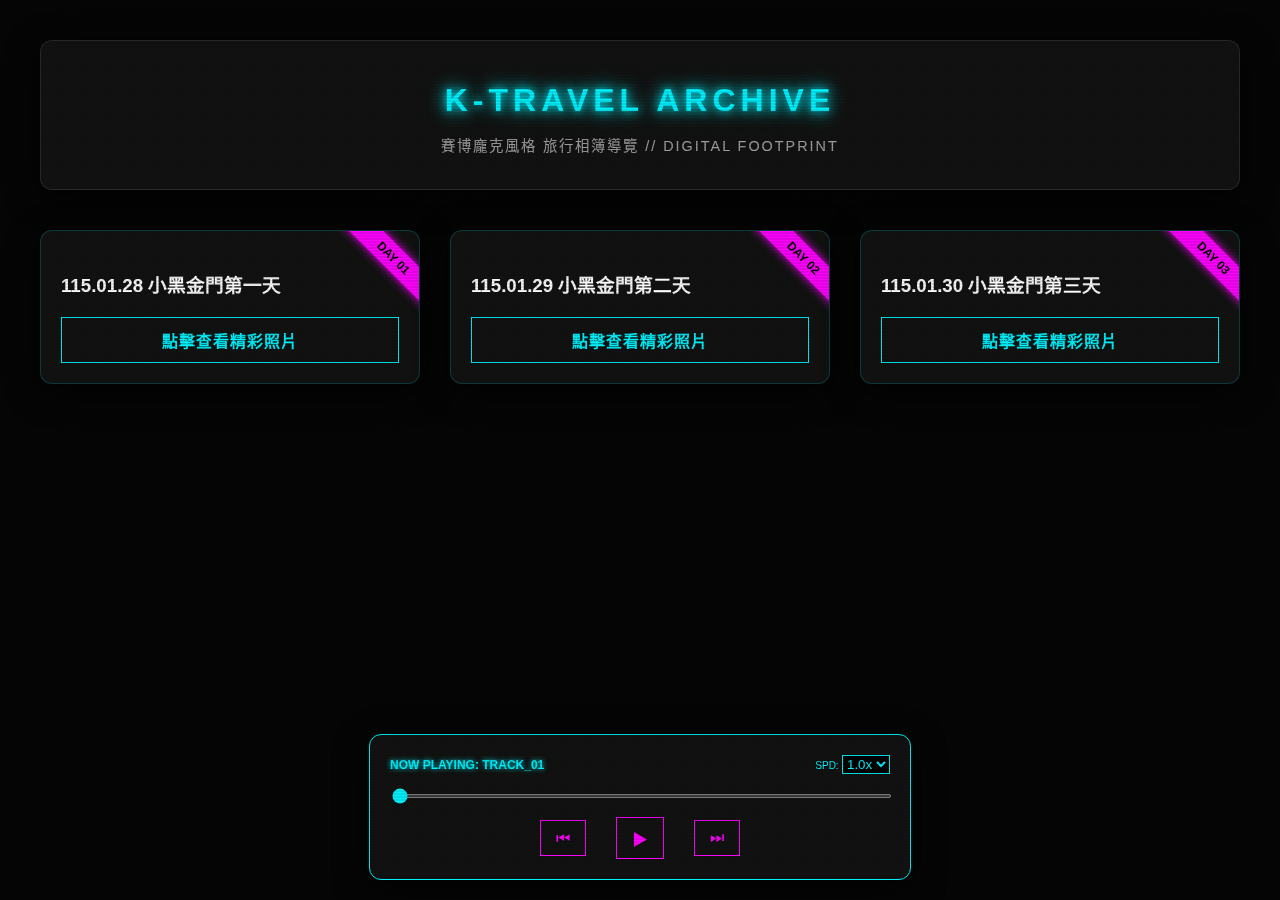
<file: index.html>
<!DOCTYPE html>
<html lang="zh-TW">
<head>
    <meta charset="UTF-8">
    <meta name="viewport" content="width=device-width, initial-scale=1.0">
    <title>小黑 115.01.28~01.30 金門行</title>
    <link rel="stylesheet" href="style.css">
</head>
<body>
    <div class="scanlines"></div>
    <div class="container">
        <header class="glass-card main-header">
            <h1 class="neon-text">K-TRAVEL ARCHIVE</h1>
            <p class="sub-text">賽博龐克風格 旅行相簿導覽 // DIGITAL FOOTPRINT</p>
        </header>

        <section class="album-entrance">
            <div class="glass-card album-card">
                <div class="year-badge">DAY 01</div>
                <div class="album-info">
                    <h3>115.01.28 小黑金門第一天</h3>
                    <a href="day1.html" class="neon-btn-s">點擊查看精彩照片</a>
                </div>
            </div>
            <div class="glass-card album-card">
                <div class="year-badge">DAY 02</div>
                <div class="album-info">
                    <h3>115.01.29 小黑金門第二天</h3>
                    <a href="day2.html" class="neon-btn-s">點擊查看精彩照片</a>
                </div>
            </div>
            <div class="glass-card album-card">
                <div class="year-badge">DAY 03</div>
                <div class="album-info">
                    <h3>115.01.30 小黑金門第三天</h3>
                    <a href="day3.html" class="neon-btn-s">點擊查看精彩照片</a>
                </div>
            </div>
        </section>

        <footer class="music-console glass-card">
            <div class="console-header">
                <span id="trackName" class="neon-blue-text">TRACK: 01</span>
                <div class="speed-box">
                    <label style="font-size: 10px; color: var(--neon-blue);">SPD:</label>
                    <select id="speedCtrl" class="neon-select" onchange="changeSpeed()">
                        <option value="1">1.0x</option>
                        <option value="1.5">1.5x</option>
                        <option value="2">2.0x</option>
                    </select>
                </div>
            </div>
            
            <div class="progress-area">
                <input type="range" id="progressBar" class="cyber-range" min="0" max="100" value="0">
            </div>
            
            <div class="controls">
                <button class="ctrl-btn" onclick="prevTrack()">⏮</button>
                <button class="ctrl-btn main-play" id="playBtn" onclick="toggleMusic()">▶</button>
                <button class="ctrl-btn" onclick="nextTrack()">⏭</button>
            </div>
        </footer>
    </div> <audio id="bgMusic"></audio>
    <script src="script.js"></script>
</body>
</html>
</file>
<file: style.css>
/* 定義全域變數：賽博龐克核心配色 */
:root {
    --neon-blue: #00f3ff;
    --neon-pink: #ff00ff;
    --dark-bg: #050505;
    --glass-bg: rgba(255, 255, 255, 0.05);
    --glass-border: rgba(255, 255, 255, 0.1);
}

/* 基礎設定 */
body {
    background-color: var(--dark-bg);
    color: #ffffff;
    margin: 0;
    padding: 0;
    font-family: 'Segoe UI', 'Microsoft JhengHei', sans-serif;
    overflow-x: hidden;
}

/* 容器佈局 */
.container {
    max-width: 1200px;
    margin: 0 auto;
    padding: 40px 20px 180px 20px; /* 底部留白給音樂控制台 */
}

/* 磨砂玻璃卡片效果 */
.glass-card {
    background: var(--glass-bg);
    backdrop-filter: blur(15px);
    -webkit-backdrop-filter: blur(15px);
    border: 1px solid var(--glass-border);
    border-radius: 12px;
    padding: 20px;
    box-shadow: 0 8px 32px 0 rgba(0, 0, 0, 0.8);
}

/* 霓虹發光標題 */
.neon-text {
    color: var(--neon-blue);
    text-shadow: 0 0 10px var(--neon-blue), 0 0 20px var(--neon-blue);
    text-align: center;
    letter-spacing: 5px;
    margin-bottom: 10px;
}

.sub-text {
    text-align: center;
    color: rgba(255, 255, 255, 0.6);
    font-size: 0.9em;
    letter-spacing: 2px;
}

/* 相簿入口排版 */
.album-entrance {
    display: grid;
    grid-template-columns: repeat(auto-fit, minmax(280px, 1fr));
    gap: 30px;
    margin-top: 40px;
}

.album-card {
    position: relative;
    overflow: hidden;
    transition: transform 0.3s ease, border 0.3s ease;
    border: 1px solid rgba(0, 243, 255, 0.2);
}

.album-card:hover {
    transform: translateY(-5px);
    border-color: var(--neon-pink);
    box-shadow: 0 0 20px rgba(255, 0, 255, 0.3);
}

.year-badge {
    position: absolute;
    top: 15px;
    right: -35px;
    background: var(--neon-pink);
    color: #000;
    padding: 5px 40px;
    transform: rotate(45deg);
    font-weight: bold;
    font-size: 12px;
    box-shadow: 0 0 10px var(--neon-pink);
}

/* 霓虹連結按鈕 */
.neon-btn-s {
    display: block;
    text-decoration: none;
    text-align: center;
    background: transparent;
    border: 1px solid var(--neon-blue);
    color: var(--neon-blue);
    padding: 10px;
    margin-top: 20px;
    transition: 0.3s;
    font-weight: bold;
    letter-spacing: 1px;
}

.neon-btn-s:hover {
    background: var(--neon-blue);
    color: #000;
    box-shadow: 0 0 15px var(--neon-blue);
}

/* 賽博音樂控制台主體 */
.music-console {
    position: fixed;
    bottom: 20px;
    left: 50%;
    transform: translateX(-50%);
    width: 90%;
    max-width: 500px;
    z-index: 2000;
    border: 1px solid var(--neon-blue);
}

.console-header {
    display: flex;
    justify-content: space-between;
    align-items: center;
    margin-bottom: 10px;
    font-size: 12px;
}

.neon-blue-text {
    color: var(--neon-blue);
    text-shadow: 0 0 5px var(--neon-blue);
}

.neon-select {
    background: #000;
    color: var(--neon-blue);
    border: 1px solid var(--neon-blue);
    cursor: pointer;
}

.cyber-range {
    width: 100%;
    height: 4px;
    accent-color: var(--neon-blue);
    background: #222;
    cursor: pointer;
}

.controls {
    display: flex;
    justify-content: center;
    align-items: center;
    gap: 30px;
    margin-top: 15px;
}

.ctrl-btn {
    background: none;
    border: 1px solid var(--neon-pink);
    color: var(--neon-pink);
    padding: 8px 15px;
    cursor: pointer;
    font-size: 16px;
    transition: 0.3s;
}

.ctrl-btn:hover {
    background: var(--neon-pink);
    color: #000;
    box-shadow: 0 0 15px var(--neon-pink);
}

/* 賽博掃描線效果 */
.scanlines {
    position: fixed;
    top: 0; left: 0; width: 100%; height: 100%;
    background: linear-gradient(rgba(18, 16, 16, 0) 50%, rgba(0, 0, 0, 0.1) 50%), 
                linear-gradient(90deg, rgba(255, 0, 0, 0.02), rgba(0, 255, 0, 0.01), rgba(0, 0, 255, 0.02));
    background-size: 100% 3px, 3px 100%;
    pointer-events: none;
    z-index: 9999;
}

/* 手機版適應 (RWD) */
@media (max-width: 768px) {
    .neon-text { font-size: 1.5em; }
}

/* 時間碼顯示樣式 */
.time-code {
    font-family: 'Courier New', monospace;
    font-size: 12px;
    letter-spacing: 1px;
    text-shadow: 0 0 5px var(--neon-blue);
}

/* 強化霓虹燈文字曲目標題 */
#trackName {
    font-weight: bold;
    text-transform: uppercase;
    animation: neon-flicker 2s infinite alternate;
}

@keyframes neon-flicker {
    0%, 19%, 21%, 23%, 25%, 54%, 56%, 100% {
        text-shadow: 0 0 5px var(--neon-blue), 0 0 10px var(--neon-blue);
    }
    20%, 22%, 24%, 55% {
        text-shadow: none;
        opacity: 0.7;
    }
/* --- 前面保留你的定義，以下為媒體項目的修正 --- */

.gallery-grid-5x4 {
    display: grid;
    grid-template-columns: repeat(5, 1fr); /* 強制一排5個 */
    gap: 15px;
    margin-top: 30px;
}

.media-item {
    position: relative;
    aspect-ratio: 1 / 1; /* 正方形預覽 */
    overflow: hidden;
    padding: 0;
    border: 1px solid rgba(255, 255, 255, 0.1);
    background: #000;
}

.media-item img, .media-item video {
    width: 100%;
    height: 100%;
    object-fit: cover; /* 確保內容填滿 */
    transition: transform 0.5s ease;
}

/* 影片控制列賽博配色 */
video::-webkit-media-controls-panel {
    background-color: rgba(5, 5, 5, 0.8) !important;
}

.file-name {
    position: absolute;
    bottom: 0;
    width: 100%;
    background: rgba(0, 0, 0, 0.7);
    color: var(--neon-blue);
    font-size: 9px;
    padding: 3px 0;
    text-align: center;
    backdrop-filter: blur(5px);
    z-index: 5;
}

/* 手機版適應：改為一排2個 */
@media (max-width: 900px) {
    .gallery-grid-5x4 { grid-template-columns: repeat(2, 1fr); }
}
}
</file>
